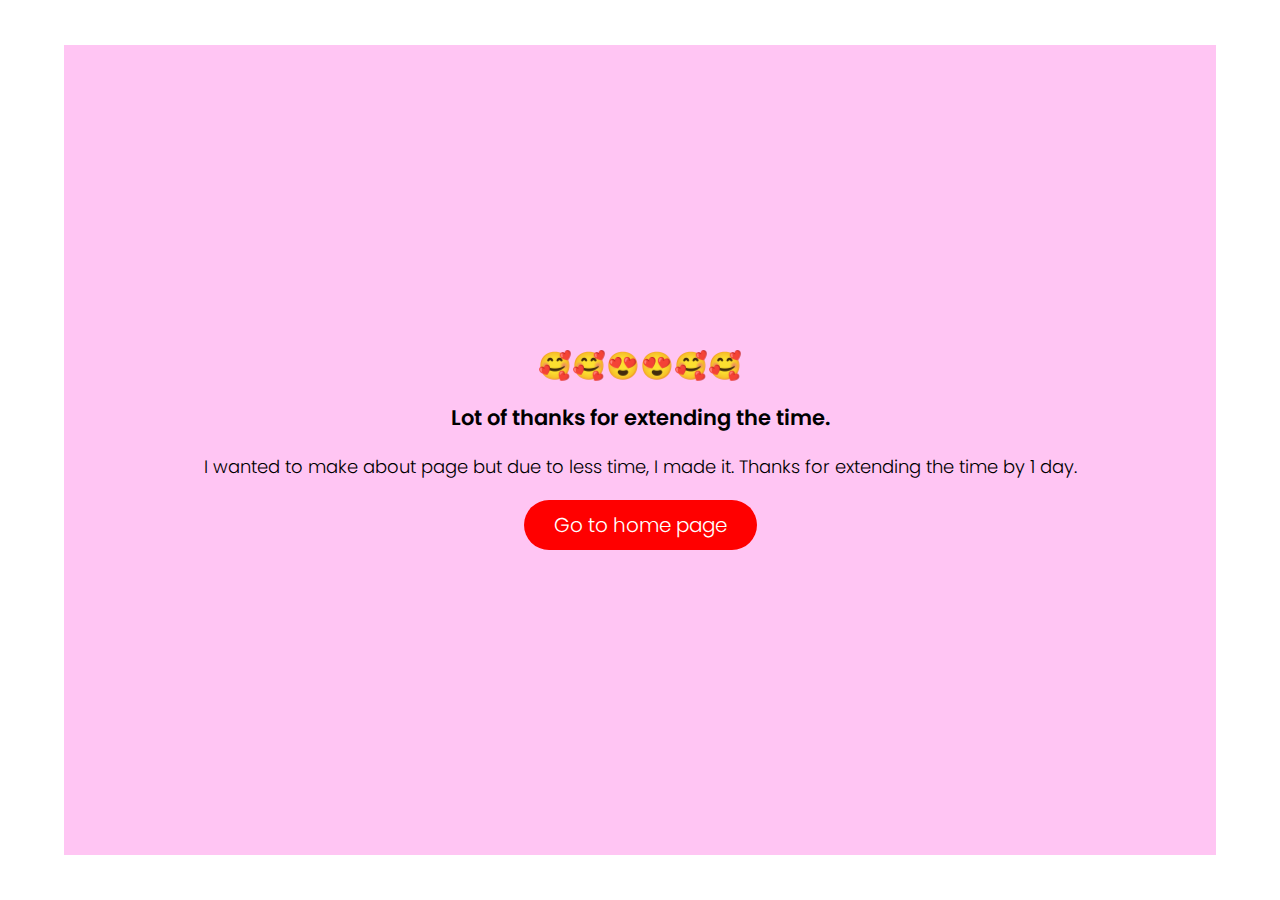
<file: hostinger/about.html>
<!DOCTYPE html>
<html lang="en">
<head>
    <meta charset="UTF-8">
    <meta http-equiv="X-UA-Compatible" content="IE=edge">
    <meta name="viewport" content="width=device-width, initial-scale=1.0">
    <link rel="stylesheet" href="./css/style.css">
    
    <!-- created fav-icon -->
    <link rel="shortcut icon" href="./img/h-icon.ico" type="image/x-icon" sizes="256x256">
</head>
<body >

    <section id="abt-b">
        <div id="abt-n-v">
            <h2>🥰🥰😍😍🥰🥰</h2>
            <h3>Lot of thanks for extending the time.</h3>
            <p>I wanted to make about page but due to less time, I made it. Thanks for extending the time by 1 day.</p>
            <a href="./index.html" class="primary-btn">Go to home page</a>
        </div>
    </section>

    <script src="https://code.jquery.com/jquery-3.5.0.js"></script>
    <script src="./js/index.js" type="text/javascript"></script>
</body>
</html>
</file>
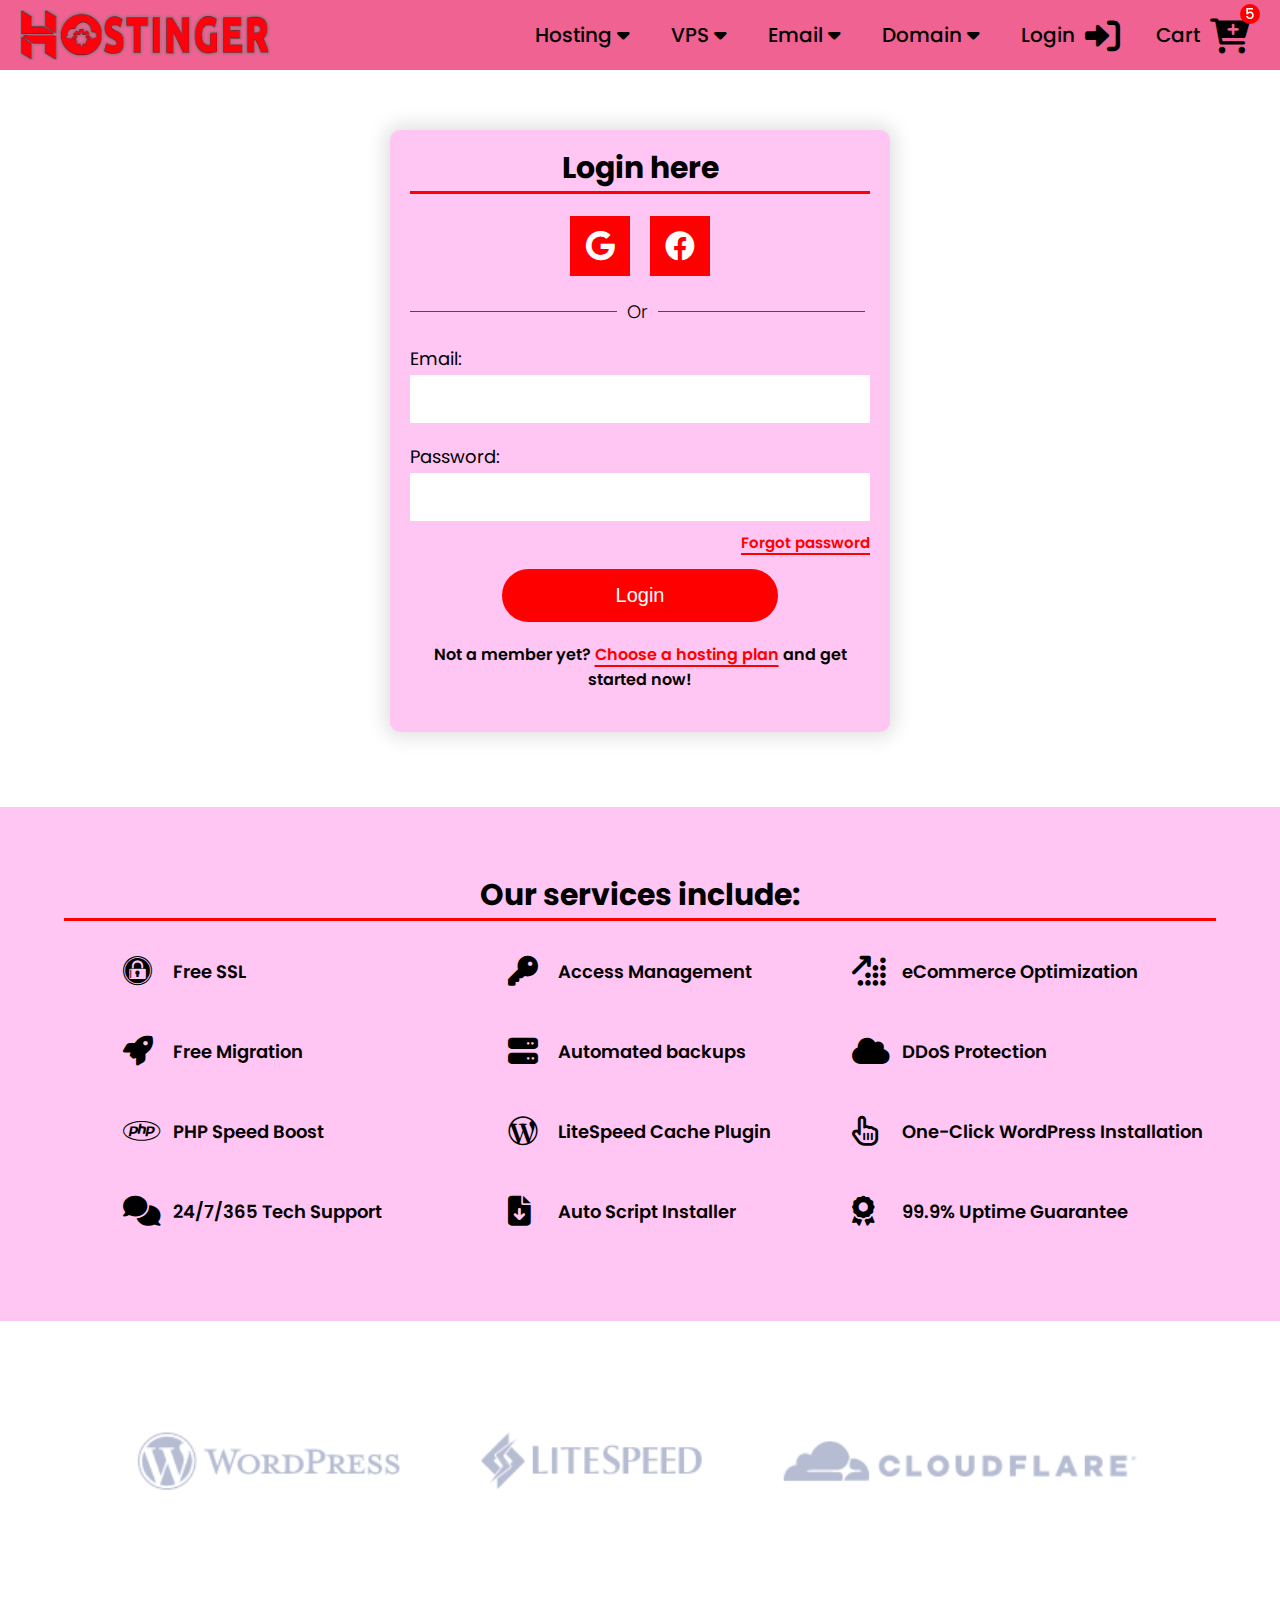
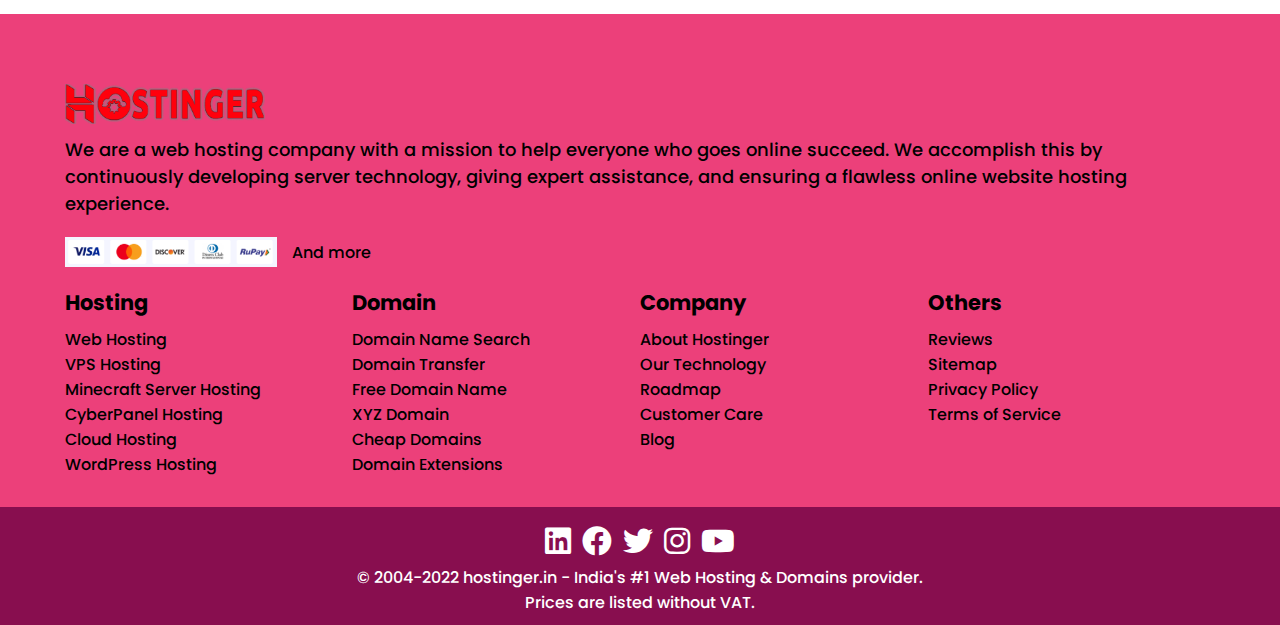
<file: hostinger/login.html>
<!DOCTYPE html>
<html lang="en">
<head>
    <meta charset="UTF-8">
    <meta http-equiv="X-UA-Compatible" content="IE=edge">
    <meta name="viewport" content="width=device-width, initial-scale=1.0">
    <link rel="stylesheet" href="./css/style.css">

    <!-- only favicon and description copied because less time. -->
    <!-- <link rel="icon" type="image/png" href="https://assets.hostinger.com/images/favicons/favicon-96x96-61f24ceb7c.png" sizes="96x96">
    <link rel="icon" type="image/png" href="https://assets.hostinger.com/images/favicons/favicon-16x16-2e98191cb3.png" sizes="16x16"> -->
    
    <!-- created fav-icon -->
    <link rel="shortcut icon" href="./img/h-icon.ico" type="image/x-icon" sizes="256x256">

    <title>Hostinger || Login here - login on hostinger</title>
    <meta name="description" content="Go online with Hostinger, make your perfect website today. Check our plans and their features. We have all you need for online success.">
    <meta name="keywords" content="hostinger, hostinger hosting, hostinger services, hostinger web hosting">
</head>
<body >

    <!-- ######### navbar started from here ######### -->
    <nav id="nav" class="nav">
        <div class="nav-container">
            <div class="left-nav">
                <a href="./index.html">
                    <div class="logo-img">
                        <img src="./img/logo.png" alt="Hostinger logo">
                    </div>
                </a>
            </div>
            <div class="right-nav">
                <label for="btn" class="icon">
                    <i id="menu" class="fa-solid fa-bars"></i>
                </label>
                <input type="checkbox" id="btn">
                <ul class="menu">
                    <li>
                        <label for="btn-1" class="show">Hosting <i class="fa-solid fa-caret-down"></i></label>
                        <a href="">Hosting <i class="fa-solid fa-caret-down"></i></a>
                        <input type="checkbox" id="btn-1">
                        <ul class="inner-menu">
                            <li>
                                <a href="./not_found.html">
                                    <i class="fa-sharp fa-solid fa-server"></i>
                                    <div class="li-data">
                                        <h3>Web Hosting</h3>
                                        <p>For small to medium websites.</p>
                                    </div>
                                </a>
                            </li>
                            <li>
                                <a href="./not_found.html">
                                    <i class="fa-brands fa-cloudflare"></i>
                                    <div class="li-data">
                                        <h3>Cloud Hosting</h3>
                                        <p>For large scale projects.</p>
                                    </div>
                                </a>
                            </li>
                            <li>
                                <a href="./not_found.html">
                                    <i class="fa-brands fa-wordpress"></i>
                                    <div class="li-data">
                                        <h3>WordPress Hosting</h3>
                                        <p>Optimized solutions for WordPress hosting.</p>
                                    </div>
                                </a>
                            </li>
                        </ul>
                    </li>
                    <li>
                        <label for="btn-2" class="show">VPS <i class="fa-solid fa-caret-down"></i></label>
                        <a href="#">VPS <i class="fa-solid fa-caret-down"></i></a>
                        <input type="checkbox" id="btn-2">
                        <ul class="inner-menu">
                            <li>
                                <a href="./not_found.html">
                                    <i class="fa-solid fa-mobile"></i>
                                    <div class="li-data">
                                        <h3>VPS Hosting</h3>
                                        <p>Dedicated resources to scale.</p>
                                    </div>
                                </a>
                            </li>
                            <li>
                                <a href="./not_found.html">
                                    <i class="fa-solid fa-layer-group"></i>
                                    <div class="li-data">
                                        <h3>CyberPanel Hosting</h3>
                                        <p>Control panel with Open/LiteSpeed Webserver.</p>
                                    </div>
                                </a>
                            </li>
                            <li>
                                <a href="./not_found.html">
                                    <i class="fa-solid fa-gun"></i>
                                    <div class="li-data">
                                        <h3>Minecraft Server Hosting</h3>
                                        <p>Share your Minecraft experience.</p>
                                    </div>
                                </a>
                            </li>
                        </ul>
                    </li>
                    <li>
                        <label for="btn-3" class="show">Email <i class="fa-solid fa-caret-down"></i></label>
                        <a href="#">Email <i class="fa-solid fa-caret-down"></i></a>
                        <input type="checkbox" id="btn-3">
                        <ul class="inner-menu">
                            <li>
                                <a href="./not_found.html">
                                    <i class="fa-brands fa-google"></i>
                                    <div class="li-data">
                                        <h3>Google Workspace Email Hosting</h3>
                                        <p>Get custom email and 30GB of storage.</p>
                                    </div>
                                </a>
                            </li>
                            <li>
                                <a href="./not_found.html">
                                    <i class="fa-solid fa-at"></i>
                                    <div class="li-data">
                                        <h3>Hostinger Email Hosting</h3>
                                        <p>Promote your business with every outreach.</p>
                                    </div>
                                </a>
                            </li>
                        </ul>
                    </li>
                    <li>
                        <label for="btn-4" class="show">Domain <i class="fa-solid fa-caret-down"></i></label>
                        <a href="#">Domain <i class="fa-solid fa-caret-down"></i></a>
                        <input type="checkbox" id="btn-4">
                        <ul class="inner-menu">
                            <li>
                                <a href="./not_found.html">
                                    <i class="fa-solid fa-earth-americas"></i>
                                    <div class="li-data">
                                        <h3>Domain Name Search</h3>
                                        <p>Find the perfect domain name.</p>
                                    </div>
                                </a>
                            </li>
                            <li>
                                <a href="./not_found.html">
                                    <i class="fa-solid fa-w"></i>
                                    <div class="li-data">
                                        <h3>WHOIS Lookup</h3>
                                        <p>Lookup tool to find WHOIS information.</p>
                                    </div>
                                </a>
                            </li>
                            <li>
                                <a href="./not_found.html">
                                    <i class="fa-solid fa-arrow-right-arrow-left"></i>
                                    <div class="li-data">
                                        <h3>Domain Transfer</h3>
                                        <p>Want to transfer domain to Hostinger?</p>
                                    </div>
                                </a>
                            </li>
                        </ul>
                    </li>
                    <li class="h-menu">
                        <a href="./not_found.html">Cart</a>
                    </li>
                    <li class="h-menu">
                        <a href="./not_found.html">About Us</a>
                    </li>
                    <li class="h-menu">
                        <a href="./not_found.html">Contact Us</a>
                    </li>
                    <div class="h-menu log-in">
                        <a href="./login.html">Log In / Sign In <span class="fa-solid fa-right-to-bracket"></span></a>
                    </div>
                </ul>
                <ul class="cart-menu">
                    <li class="login">
                        <a href="./login.html">Login <i class="fa-solid fa-right-to-bracket"></i></a>
                    </li>
                    <li class="cart">
                        <a href="./not_found.html" data-no="5"><span>Cart </span> <i class="fa-solid fa-cart-plus"></i></a>
                    </li>
                </ul>
            </div>
        </div>
    </nav>

    <section id="form">
        <div class="container">
            <div class="form-sec">
                <h2 class="menu-heading h2-heading">Login here</h2>
                <div class="gf">
                    <div class="google">
                        <i class="fa-brands fa-google"></i>
                    </div>
                    <div class="facebook">
                        <i class="fa-brands fa-facebook"></i>
                    </div>
                </div>
                <div class="or"><span>Or</span></div>
                <form action="" method="">
                    <div class="box box1">
                        <label for="email">Email:</label>
                        <input type="text" required id="email" name="email">
                    </div>
                    <div class="box box2">
                        <label for="pass">Password:</label>
                        <input type="password" name="pass" id="pass" required>
                    </div>
                    <div class="f-pass"><a href="./not_found.html">Forgot password</a></div>
                    <div class="submit-btn">
                        <input type="submit" value="Login" name="submit" class="primary-btn">
                    </div>
                    <div class="signup">
                        <p>Not a member yet? <a href="#">Choose a hosting plan</a> and get started now!</p>
                    </div>
                </form>
            </div>
        </div>
    </section>

    <section id="services">
        <div class="container">
            <h2 class="h2-heading menu-heading">Our services include:</h2>
            <div class="s-grids">
                <div class="item item1">
                    <div class="row">
                        <i class="fa-brands fa-expeditedssl"></i>
                        <p>Free SSL</p>
                    </div>
                    <div class="row">
                        <i class="fa-solid fa-rocket"></i>
                        <p>Free Migration</p>
                    </div>
                    <div class="row">
                        <i class="fa-brands fa-php"></i>
                        <p>PHP Speed Boost</p>
                    </div>
                    <div class="row">
                        <i class="fa-solid fa-comments"></i>
                        <p>24/7/365 Tech Support</p>
                    </div>
                </div>
                <div class="item item2">
                    <div class="row">
                        <i class="fa-solid fa-key"></i>
                        <p>Access Management</p>
                    </div>
                    <div class="row">
                        <i class="fa-solid fa-server"></i>
                        <p>Automated backups</p>
                    </div>
                    <div class="row">
                        <i class="fa-brands fa-wordpress-simple"></i>
                        <p>LiteSpeed Cache Plugin</p>
                    </div>
                    <div class="row">
                        <i class="fa-solid fa-file-arrow-down"></i>
                        <p>Auto Script Installer</p>
                    </div>
                </div>
                <div class="item item3">
                    <div class="row">
                        <i class="fa-sharp fa-solid fa-arrow-up-right-dots"></i>
                        <p>eCommerce Optimization</p>
                    </div>
                    <div class="row">
                        <i class="fa-solid fa-cloud"></i>
                        <p>DDoS Protection</p>
                    </div>
                    <div class="row">
                        <i class="fa-regular fa-hand-pointer"></i>
                        <p>One-Click WordPress Installation</p>
                    </div>
                    <div class="row">
                        <i class="fa-sharp fa-solid fa-award"></i>
                        <p>99.9% Uptime Guarantee</p>
                    </div>
                </div>
            </div>
        </div>
    </section>

    <section id="suggest">
        <div class="container">
            <div class="suggest">
                <div class="img">
                    <img src="./img/suggeset.png" alt="wp LiteSpeed cloudflare">
                </div>
            </div>
        </div>
    </section>

    <footer id="footer">
        <div class="up-footer">
            <div class="container">
                <div class="up-sec">
                    <div class="l-img">
                        <img src="./img/logo.png" alt="logo">
                    </div>
                    <p class="about">We are a web hosting company with a mission to help everyone who goes online succeed. We accomplish this by continuously developing server technology, giving expert assistance, and ensuring a flawless online website hosting experience.</p>
                    <div class="p-data">
                        <div class="p-img">
                            <img src="./img/payment.png" alt="payment-option">
                        </div>
                        <a href="./not_found.html">And more</a>
                    </div>
                    <div class="grids">
                        <div class="item item1">
                            <h3>Hosting</h3>
                            <ul>
                                <li><a href="./not_found.html">Web Hosting</a></li>
                                <li><a href="./not_found.html">VPS Hosting</a></li>
                                <li><a href="./not_found.html">Minecraft Server Hosting</a></li>
                                <li><a href="./not_found.html">CyberPanel Hosting</a></li>
                                <li><a href="./not_found.html">Cloud Hosting</a></li>
                                <li><a href="./not_found.html">WordPress Hosting</a></li>
                            </ul>
                        </div>
                        <div class="item item2">
                            <h3>Domain</h3>
                            <ul>
                                <li><a href="./not_found.html">Domain Name Search</a></li>
                                <li><a href="./not_found.html">Domain Transfer</a></li>
                                <li><a href="./not_found.html">Free Domain Name</a></li>
                                <li><a href="./not_found.html">XYZ Domain</a></li>
                                <li><a href="./not_found.html">Cheap Domains</a></li>
                                <li><a href="./not_found.html">Domain Extensions</a></li>
                            </ul>
                        </div>
                        <div class="item item3">
                            <h3>Company</h3>
                            <ul>
                                <li><a href="./not_found.html">About Hostinger</a></li>
                                <li><a href="./not_found.html">Our Technology</a></li>
                                <li><a href="./not_found.html">Roadmap</a></li>
                                <li><a href="./not_found.html">Customer Care</a></li>
                                <li><a href="./not_found.html">Blog</a></li>
                            </ul>
                        </div>
                        <div class="item item4">
                            <h3>Others</h3>
                            <ul>
                                <li><a href="./not_found.html">Reviews</a></li>
                                <li><a href="./not_found.html">Sitemap</a></li>
                                <li><a href="./not_found.html">Privacy Policy</a></li>
                                <li><a href="./not_found.html">Terms of Service</a></li>
                            </ul>
                        </div>
                    </div>
                </div>
            </div>
        </div>
        <div class="lw-footer">
            <div class="container">
                <div class="social">
                    <i class="fa-brands fa-linkedin"></i> 
                    <i class="fa-brands fa-facebook"></i> 
                    <i class="fa-brands fa-twitter"></i> 
                    <i class="fa-brands fa-instagram"></i> 
                    <i class="fa-brands fa-youtube"></i> 
                </div>
                <div class="ftr-txt">
                    <p>© 2004-2022 hostinger.in - India's #1 Web Hosting & Domains provider.</p>
                    <p>Prices are listed without VAT.</p>
                </div>
            </div>
        </div>
    </footer>

    <script src="https://code.jquery.com/jquery-3.5.0.js"></script>
    <script src="./js/index.js" type="text/javascript"></script>
</body>
</html>
</file>
<file: hostinger/css/style.css>
@import url("../css/all.min.css");
@import url("../css/font.css");
@import url("../css/var.css");
@import url("../css/reset.css");
@import url("../css/utl.css");
@import url("../css/nav.css");
@import url("../css/hero.css");
@import url("../css/plan.css");
@import url("../css/reviews.css");
@import url("../css/services.css");
@import url("../css/others.css");
@import url("../css/not-found.css");
@import url("../css/login.css");
@import url("../css/footer.css");




/* ########### style about new new-version #########*/


#new-version{
    background-color: black;
    color: white;
    border-radius: 20px;
}

#new-version div{
    padding: 0.5em;
    padding-left: 1.2em;
    font-size: 1.6rem;
    display: flex;
    position: relative;
}

#new-version p{
    font-weight: 600;
}

#new-version p a{
    color: red;
    text-decoration: underline 2px solid red;
    text-underline-offset: 5px;
    padding-left: 1rem;
}

#new-version i{
    font-size: 3rem;
    position: absolute;
    top: 5px;
    right: 0;
    cursor: pointer;
}


/* ########## sample abut page ######## */

#abt-b{
    height: 100vh;
    width: 100vw;
    display: flex;
    align-content: center;
    justify-content: center;
    align-items: center;
}

#abt-n-v{
    background-color: var(--container-bg);
    text-align: center;
    width: 90%;
    height: 90%;
    margin: auto;
    display: flex;
    flex-direction: column;
    align-content: center;
    justify-content: center;
    align-items: center;
    gap: 20px;
}


/* ####### Style for jQuery ########## */

#new-version.hide{
    display: none !important;
}




/* @media queries  */

@media all and (max-width: 1100px){

    .logo-img {
        height: 4.5rem;
    }

    .show+a, ul.menu, .cart-menu .login{
        display: none;
    }

    .show, .icon, #nav input{
        display: inline-block;
    }

    .right-nav {
        flex-direction: row-reverse;
        justify-content: space-between;
        gap: 1rem;
        position: relative;
    }

    .right-nav label.icon{
        font-size: 4rem;
        align-self: center;
        color: var(--black);
    }

    .right-nav ul.menu{
        width: 100vw;
        max-height: calc(100vh - 3rem);
        min-height: 95vh;
        overflow-y: scroll;
        background-color: var(--nav-bg);
        border-top: 2px solid var(--red);
        background-clip: border-box;
        transform: translateX(20px);
        position: absolute;
        top: 100%;
        flex-direction: column;
        justify-content: flex-start;
        align-content: flex-start;
        align-items: stretch;
        padding: 0;
        margin: 0;
        padding-bottom: 15rem;
    }

    .right-nav ul.menu li{
        border-bottom: 0.5px solid var(--red);
        min-height: 7rem;
        display: block;
        justify-content: space-between;
        align-content: center;
        align-items: center;
        position: relative;
        padding: 0;
        margin: 0;
    }

    .right-nav ul.menu li label, .right-nav ul.menu li.h-menu a{
        height: 7rem;
        display: flex;
        align-items: center;
        border-bottom: 0.5px solid var(--red);
        padding: 0;
        margin: 0;
        padding-left: 3em;
        font-size: 2.2rem;
    }

    .right-nav ul.menu li.h-menu, .right-nav ul.menu div.h-menu{
        display: block;
    }

    .right-nav ul.menu li label i{
        margin-left: 0.5em;
    }

    .right-nav .menu .inner-menu{
        width: 100%;
        position: static;
        visibility: visible;
        opacity: 1;
        display: none;
        border: none;
        transform: translate(0);
        padding: 0;
        margin: 0;
        padding-left: 4.5em;
        background-color: var(--hover);
    }

    .right-nav .menu .inner-menu::before{
        display: none;
    }

    .right-nav ul.inner-menu > li{
        background-color: transparent;
    }

    .right-nav ul.inner-menu > li:hover{
        background-color: var(--inr-hover);
    }

    .right-nav .menu .inner-menu li{
        position: static;
        visibility: visible;
        opacity: 1;
        width: 100%;
        display: block;
    }

    .right-nav .menu .inner-menu li a{
        justify-content: flex-start;
    }

    .right-nav .menu .inner-menu li a i {
        max-width: 90px;
    }

    .right-nav .menu .inner-menu li a .li-data {
        width: 60%;
    }

    #nav input{
        display: none;
    }

    #nav .right-nav label + input:checked + .menu{
        display: block;
    }

    #nav input[id^=btn]:checked + .inner-menu {
        display: block;
    }

    /* ################ contact us button ############## */
    #nav ul.menu > li:last-of-type, #nav ul.menu > li:last-of-type a{
        border-bottom: none;
    }

    ul.menu > div.h-menu.log-in{
        border: none;
        display: flex;
        justify-content: center;
        align-content: center;
        align-items: center;
        cursor: pointer;
        margin: auto;
        margin-top: 1.5em;
    }

    ul.menu > div.h-menu.log-in a{
        background-color: var(--red);
        border: none;
        gap: 0.3em;
        border-radius: 50px;
        color: var(--white);
        font-size: 2rem;
        padding: 1em 1.5em;
        transition: all 0.2s linear;
    }

    ul.menu > div.h-menu.log-in a:hover{
        background-color: #ff1e1ee7;
        box-shadow: 0px 0px 70px 10px red;
    }

    ul.menu > div.h-menu.log-in a:active{
        transform: scale(0.9);
        color: black;
    }
}

@media all and (max-width: 900px){

    div.grids{
        grid-template-columns: repeat(2, 1fr);
        gap: 3rem;
    }
}

@media all and (max-width: 800px){

    .hero-sec{
        grid-template-columns: 1fr 3fr 1fr;
    }
    
    :is(.left, .right) .img img{
        width: 300%;
        top: 5%;
    }
    
    .left img{
        right: -100%;
    }
    
    .right img{
        left: -100%;
    }

}

@media all and (max-width: 700px){

    .hero-sec{
        grid-template-columns: 1fr 6fr 1fr;
    }
    
    :is(.left, .right) .img img{
        width: 500%;
        top: 10%;
    }
    
    .left img{
        right: -200%;
    }
    
    .right img{
        left: -200%;
    }
    
    .plans{
        max-width: 350px;
        margin: auto;
        grid-template-columns: 1fr;
        box-shadow: none;
    }

    .plan{
        max-width: 400px;
        margin-bottom: 2rem;
        border: 0.5px solid red;
        padding: 2rem 1rem;
        box-shadow: 0px 0px 10px 3px var(--shadow);
    }

    .post-sec{
        grid-template-columns: 1fr;
    }

    :is(.plan1, .plan3) .p-heading{
        padding-top: 0;
        height: auto;
    }
    
    .plan1 .p-heading{
        align-self: center;
    }

    .data{
        text-align: center;
    }

    #post2 .data{
        order: 1;
    }

    #post2 .img{
        order: 2;
    }

    .reviews-box{
        display: flex;
        flex-direction: column;
    }

    .s-grids{
        max-width: 350px;
        grid-template-columns: 1fr;
        justify-items: start;
        gap: 0;
        margin: auto;
        margin-top: 2rem;
    }

    .s-grids .row{
        margin-bottom: 2rem;
        min-height: auto;
        width: 100%;
        gap: 1rem;
    }
}

@media all and (max-width: 600px){

    .hero-sec{
        grid-template-columns: 1fr 7fr 1fr;
    }
    
    :is(.left, .right) .img img{
        width: 700%;
        top: 10%;
    }
    
    .left img{
        right: -400%;
    }
    
    .right img{
        left: -250%;
    }

    .domain-sec .item3{
        position: static;
        width: auto;
        display: flex;
        flex-direction: column;
        gap: 1rem;
    }
    
    input#e-domain{
        width: auto;
        padding: 1rem 2rem;
    }
    
    input#search-dmn{
        position: static;
        width: auto;
        height: auto;
        align-self: center;
    }

    .logo-img {
        height: 3.5rem;
    }

    .menu .inner-menu > li h3 + p, .right-nav .menu .inner-menu li a i{
        display: none;
    }

    .right-nav .menu .inner-menu li a{
        min-height: 7rem;
    }

    .right-nav > ul.menu a > div > h3{
        font-size: 2.2rem;
        align-self: center;
    }
    
    .right-nav .cart-menu > li.cart > a > span{
        display: none;
    }

    .cart-menu li.cart a::before {
        top: 0%;
        right: 0px;
    }

    .form-sec{
        width: 100%;
    }

}

@media all and (max-width: 550px){

    .hero-sec{
        padding-top: 2rem;
    }

    .hero-sec{
        grid-template-columns: 1fr;
    }
}

@media all and (max-width: 500px){

    div.grids{
        grid-template-columns: 1fr;
    }
}

@media all and (max-width: 400px){

    .up-sec .p-data a{
        display: none;
    }

    .logo-img {
        height: 2.8rem;
    }

    .right-nav .cart-menu .cart > a{
        padding-left: 0;
    }

    div.time-left{
        gap: 1rem;
    }
}
</file>
